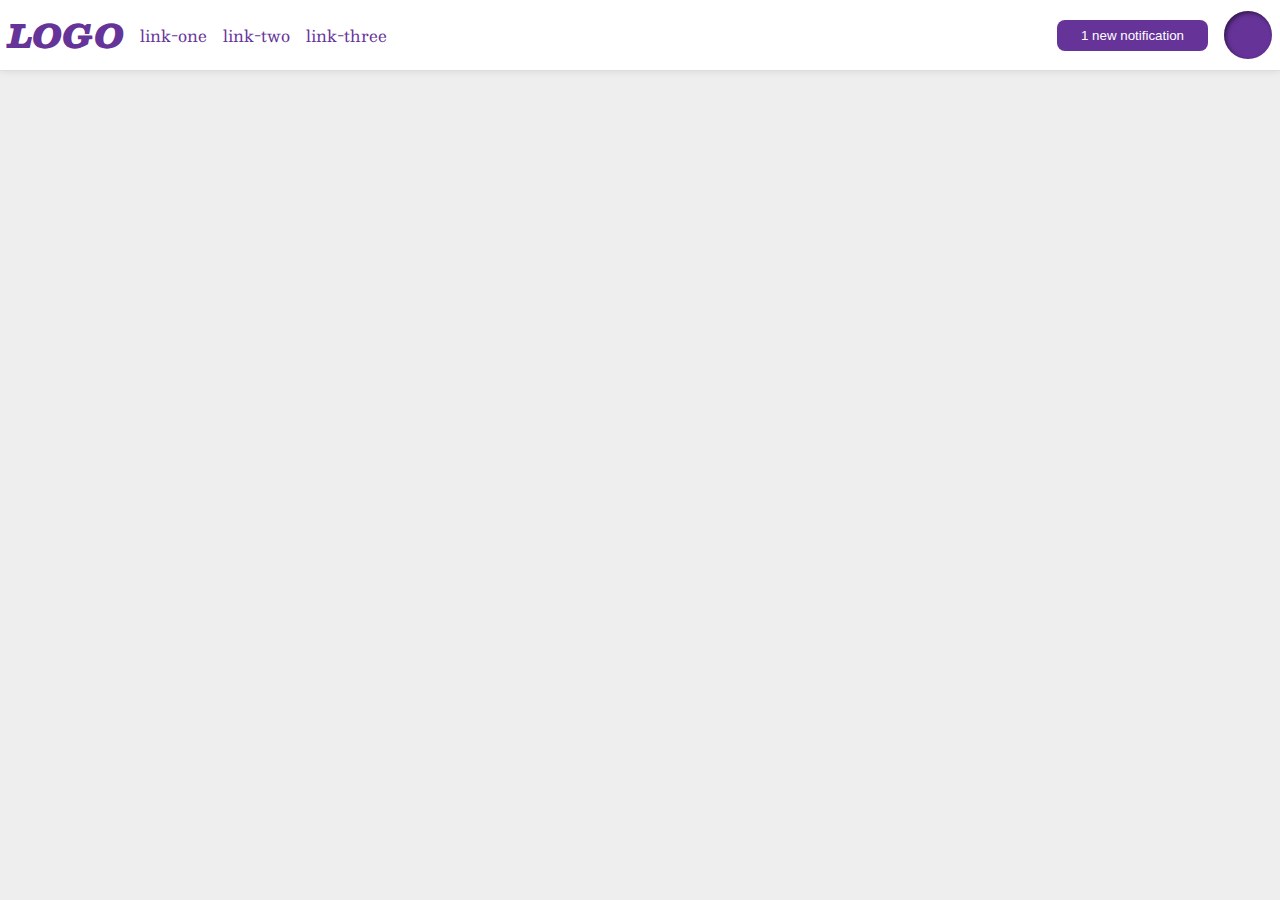
<file: flex/03-flex-header-2/index.html>
<!DOCTYPE html>
<html lang="en">
  <head>
    <meta charset="UTF-8">
    <meta http-equiv="X-UA-Compatible" content="IE=edge">
    <meta name="viewport" content="width=device-width, initial-scale=1.0">
    <title>Flex Header 2</title>
    <link rel="stylesheet" href="style.css">
  </head>
  <body>
    <div class="header">
      <div class="left-items">
        <div class="logo">
          LOGO
        </div>
        <ul class="links">
          <li><a href="google.com">link-one</a></li>
          <li><a href="google.com">link-two</a></li>
          <li><a href="google.com">link-three</a></li>
        </ul>
      </div>
      <div class="right-items">
        <button class="notifications">
          1 new notification
        </button>
        <div class="profile-image"></div>
      </div>
    </div>
  </body>
</html>

<!--Exactly the same besides the names off the class-->
</file>
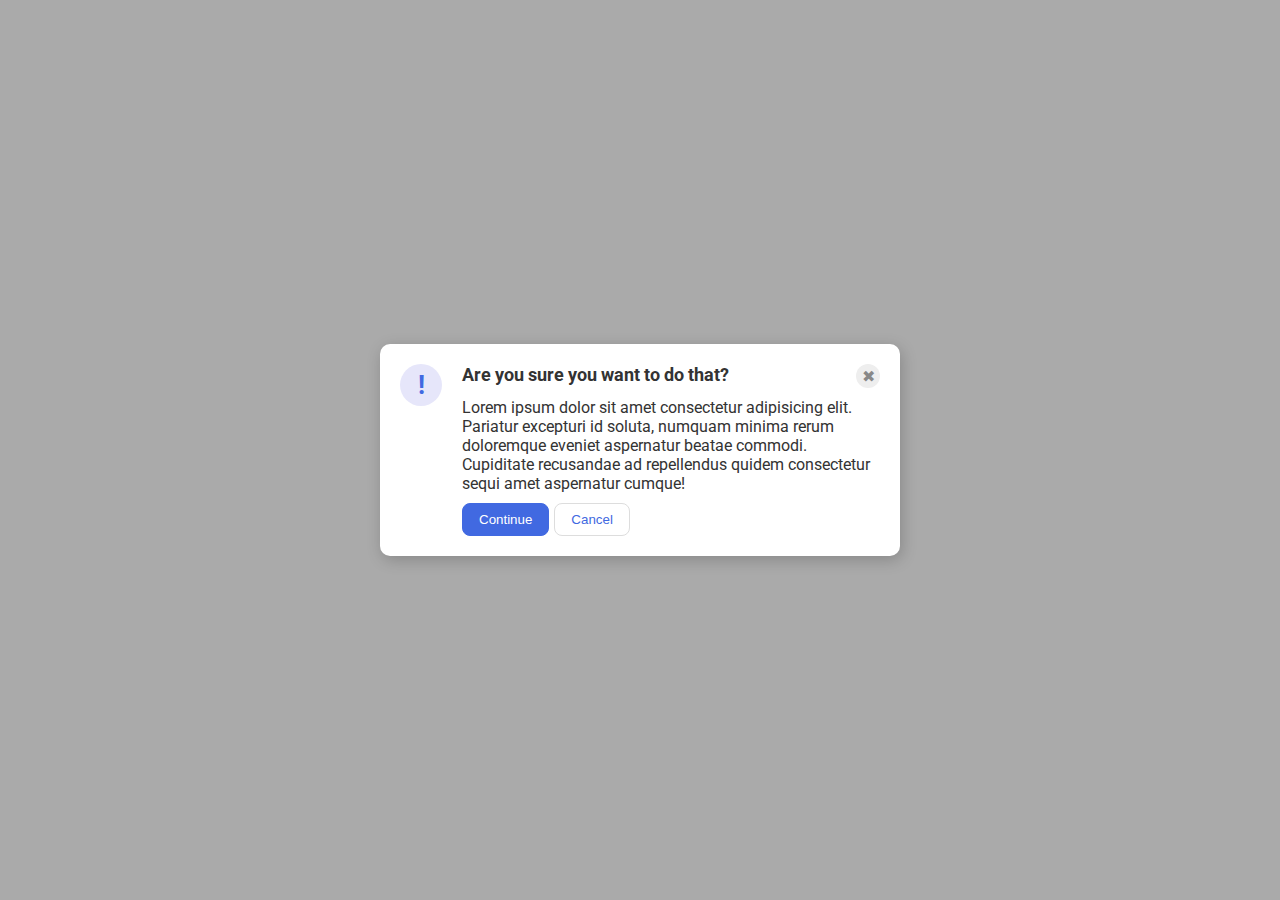
<file: flex/05-flex-modal/index.html>
<!DOCTYPE html>
<html lang="en">
  <head>
    <meta charset="UTF-8">
    <meta http-equiv="X-UA-Compatible" content="IE=edge">
    <meta name="viewport" content="width=device-width, initial-scale=1.0">
    <link rel="stylesheet" href="style.css">
    <title>Modal</title>
  </head>
  <body>
    <div class="modal">
      <div class="icon">!</div>
      <div class="content">
        <div class="top">
          <div class="header">Are you sure you want to do that?</div>
          <div class="close-button">✖</div>
        </div>
        <div class="text">Lorem ipsum dolor sit amet consectetur adipisicing elit. Pariatur excepturi id soluta, numquam minima rerum doloremque eveniet aspernatur beatae commodi. Cupiditate recusandae ad repellendus quidem consectetur sequi amet aspernatur cumque!</div>
        <div class="button">
          <button class="continue">Continue</button>
          <button class="cancel">Cancel</button>
        </div>
      </div>
    </div>
  </body>
</html>
</file>
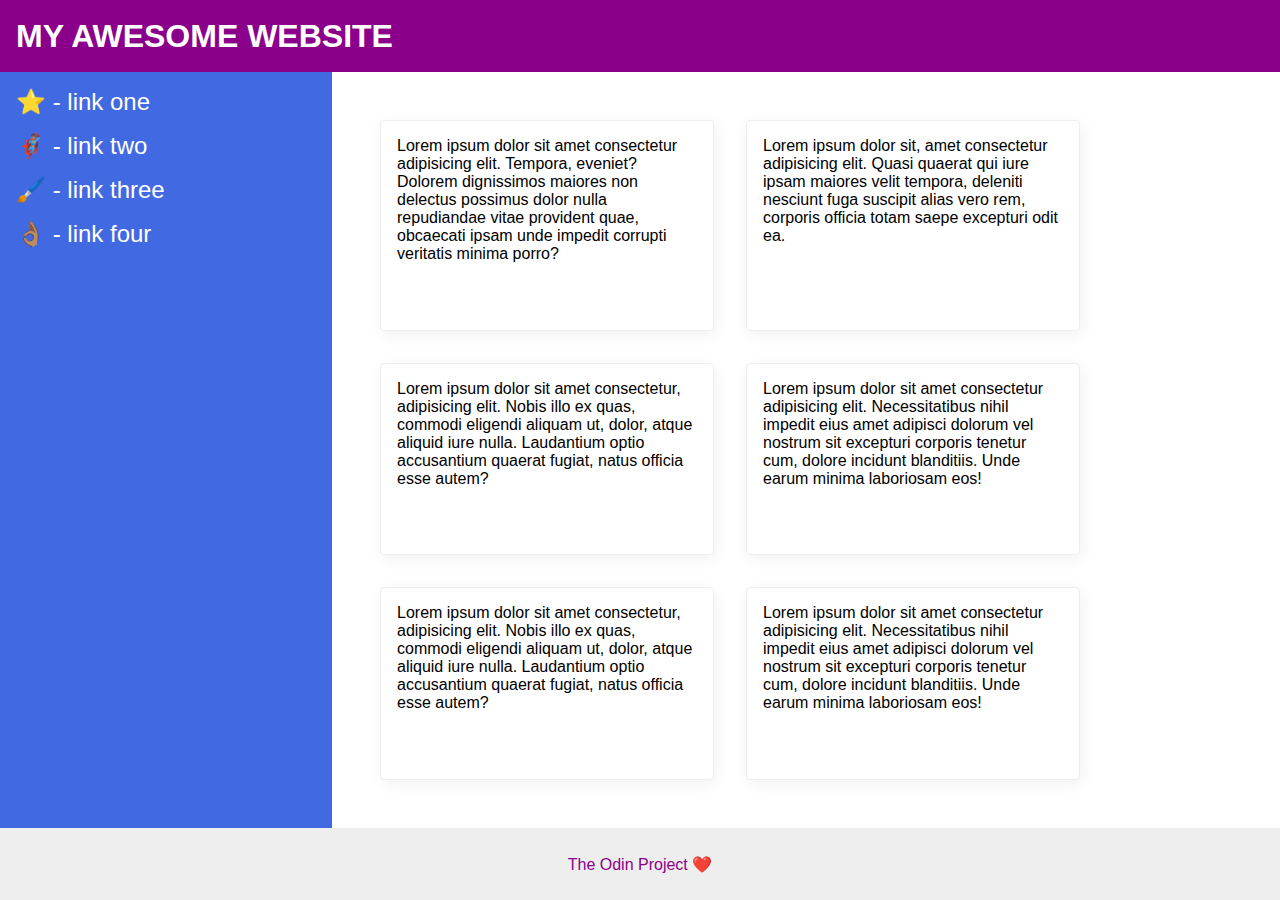
<file: flex/07-flex-layout-2/index.html>
<!DOCTYPE html>
<html lang="en">
  <head>
    <meta charset="UTF-8">
    <meta http-equiv="X-UA-Compatible" content="IE=edge">
    <meta name="viewport" content="width=device-width, initial-scale=1.0">
    <title>The Holy Grail</title>
    <link rel="stylesheet" href="style.css">
  </head>
  <body>
    <div class="header">
      MY AWESOME WEBSITE
    </div>
    <div class="content"> 
      <div class="sidebar">
          <ul>
            <li><a href="#">⭐ - link one</a></li>
            <li><a href="#">🦸🏽‍♂️ - link two</a></li>
            <li><a href="#">🖌️ - link three</a></li>
            <li><a href="#">👌🏽 - link four</a></li>
          </ul>
      </div>
      <div class="cards">
        <div class="card">Lorem ipsum dolor sit amet consectetur adipisicing elit. Tempora, eveniet? Dolorem dignissimos maiores non delectus possimus dolor nulla repudiandae vitae provident quae, obcaecati ipsam unde impedit corrupti veritatis minima porro?</div>
        <div class="card">Lorem ipsum dolor sit, amet consectetur adipisicing elit. Quasi quaerat qui iure ipsam maiores velit tempora, deleniti nesciunt fuga suscipit alias vero rem, corporis officia totam saepe excepturi odit ea.</div>
        <div class="card">Lorem ipsum dolor sit amet consectetur, adipisicing elit. Nobis illo ex quas, commodi eligendi aliquam ut, dolor, atque aliquid iure nulla. Laudantium optio accusantium quaerat fugiat, natus officia esse autem?</div>
        <div class="card">Lorem ipsum dolor sit amet consectetur adipisicing elit. Necessitatibus nihil impedit eius amet adipisci dolorum vel nostrum sit excepturi corporis tenetur cum, dolore incidunt blanditiis. Unde earum minima laboriosam eos!</div>
        <div class="card">Lorem ipsum dolor sit amet consectetur, adipisicing elit. Nobis illo ex quas, commodi eligendi aliquam ut, dolor, atque aliquid iure nulla. Laudantium optio accusantium quaerat fugiat, natus officia esse autem?</div>
        <div class="card">Lorem ipsum dolor sit amet consectetur adipisicing elit. Necessitatibus nihil impedit eius amet adipisci dolorum vel nostrum sit excepturi corporis tenetur cum, dolore incidunt blanditiis. Unde earum minima laboriosam eos!</div>
      </div>
    </div>   
    <div class="footer">
        The Odin Project ❤️
    </div>
  </body>
</html>
</file>
<file: flex/03-flex-header-2/style.css>
/* this is some magical font-importing.  
you'll learn about it later. */
@import url('https://fonts.googleapis.com/css2?family=Besley:ital,wght@0,400;1,900&display=swap');

body {
  margin: 0;
  background: #eee;
  font-family: Besley, serif;
}

.header {
  background: white;
  border-bottom: 1px solid #ddd;
  box-shadow: 0 0 8px rgba(0,0,0,.1);
  display: flex;
  justify-content: space-between;/*I had: align-items: center;*/
  padding: 8px;
}

.profile-image {
  background: rebeccapurple;
  box-shadow: inset 2px 2px 4px rgba(0,0,0,.5);
  border-radius: 50%;
  width: 48px;
  height: 48px;
}

.logo {
  color: rebeccapurple;
  font-size: 32px;
  font-weight: 900;
  font-style: italic;
}

button {
  border: none;
  border-radius: 8px;
  background: rebeccapurple;
  color: white;
  padding: 8px 24px;
}

a {
  /* this removes the line under our links */
  text-decoration: none;
  color: rebeccapurple;
}

ul {
  list-style-type: none;
  display: flex;
  margin: 0;
  padding: 0;
  gap: 16px;/*I had: gap: 8px;*/
}

.left-items, .right-items {
  display: flex;
  align-items: center;
  gap: 16px;
}

/* I had: 

.left-items {
  display: flex;
  gap: 16px;
}

.right-items {
  display: flex;
  margin-left: auto;
  gap: 16px;
}
</file>
<file: flex/05-flex-modal/style.css>
@import url('https://fonts.googleapis.com/css2?family=Roboto:wght@400;700&display=swap');

html, body {
  height: 100%;
}

body {
  font-family: Roboto, sans-serif;
  margin: 0;
  background: #aaa;
  color: #333;
  /* I'll give you this one for free lol */
  display: flex;
  align-items: center;
  justify-content: center;
}

.modal {
  background: white;
  width: 480px;
  border-radius: 10px;
  box-shadow: 2px 4px 16px rgba(0,0,0,.2);
  padding: 20px;
  display: flex;
  gap: 20px;
}

.icon {
  color: royalblue;
  font-size: 26px;
  font-weight: 700;
  background: lavender;
  width: 42px;
  height: 42px;
  border-radius: 50%;
  display: flex;
  align-items: center;
  justify-content: center;
  flex: none;
}

.close-button {
  background: #eee;
  border-radius: 50%;
  color: #888;
  font-weight: 400;
  font-size: 16px;
  height: 24px;
  width: 24px;
  display: flex;
  align-items: center;
  justify-content: center;
}

button {
  padding: 8px 16px;
  border-radius: 8px;
}

button.continue {
  background: royalblue;
  border: 1px solid royalblue;
  color: white;
  flex: none;
}

button.cancel {
  background: white;
  border: 1px solid #ddd;
  color: royalblue;
}

.content {
  display: flex;
  flex-direction: column;
  gap: 10px;
}

.top {
  display: flex;
  justify-content: space-between;
}

.button {
  display: flex;
  gap: 5px;
}

.header {
  font-weight: bold;
  font-size: 18px;
}
</file>
<file: flex/07-flex-layout-2/style.css>
body {
  font-family: -apple-system, BlinkMacSystemFont, 'Segoe UI', Roboto, Oxygen, Ubuntu, Cantarell, 'Open Sans', 'Helvetica Neue', sans-serif;
  margin: 0;
  min-height: 100vh;
  display: flex;
  flex-direction: column;
  justify-content: space-between;
}

.header,
.footer {
  display: flex;
  align-items: center;
}

.header {
  height: 72px;
  background: darkmagenta;
  color: white;
  font-size: 32px;
  font-weight: 900;
  padding-left: 16px;
}

.footer {
  height: 72px;
  background: #eee;
  color: darkmagenta;
  justify-content: center;
}

.content {
  display: flex;
  flex-direction: row;
  flex: 1;
}

a {
  color: white;
  text-decoration: none;
  font-size: 24px;
}

ul {
  list-style-type: none;
  margin: 0;
  padding: 0;
}

li {
  margin-bottom: 16px;
}

.sidebar {
  width: 300px;
  background: royalblue;
  display: flex;
  flex-direction: column;
  flex: none;
  padding: 16px;
}

.cards {
  display: flex;
  flex-wrap: wrap;
  flex-direction: row;
  margin: 32px;
}

.card {
  border: 1px solid #eee;
  box-shadow: 2px 4px 16px rgba(0,0,0,.06);
  border-radius: 4px;
  width: 300px;
  padding: 16px;
  margin: 16px;
}
</file>
